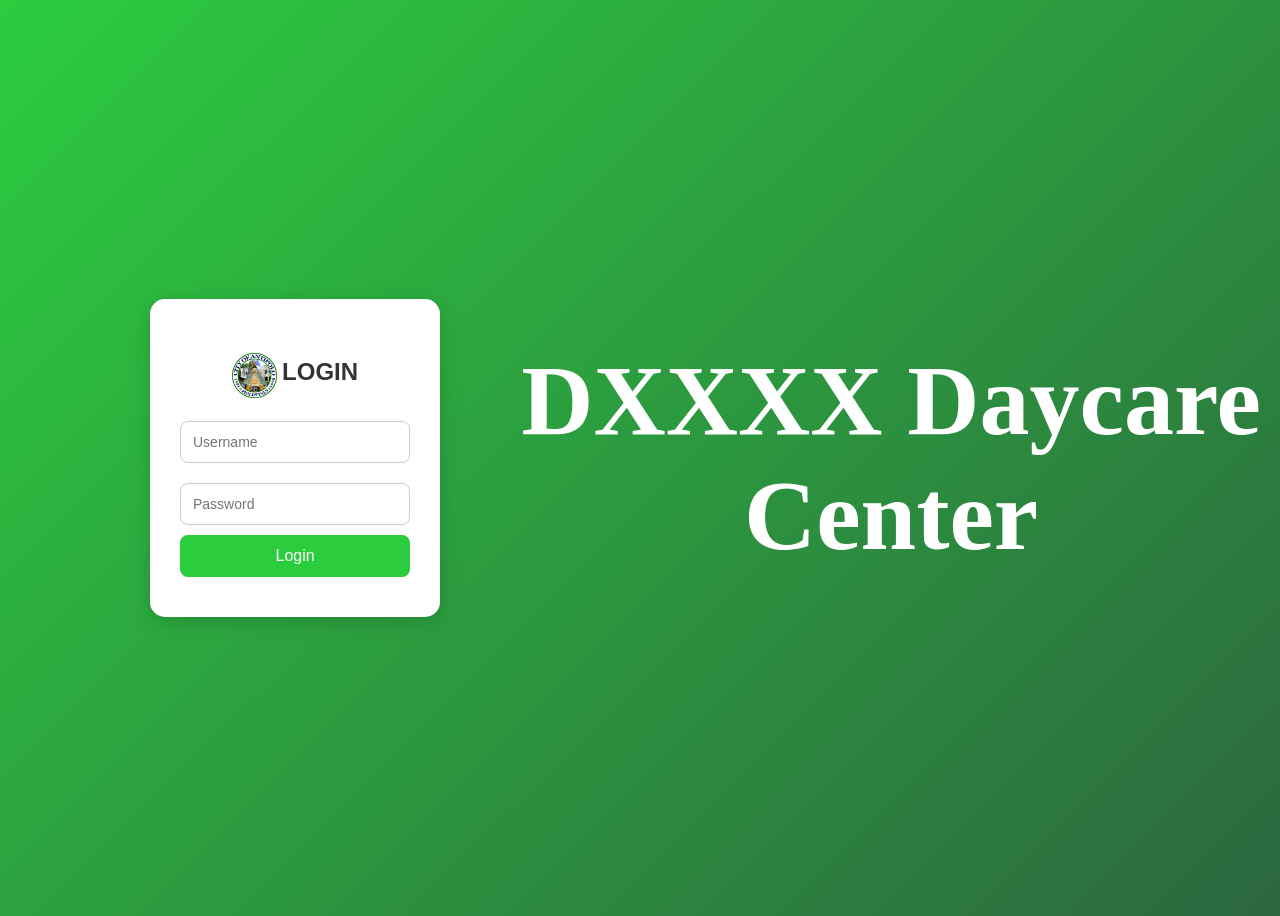
<file: index.html>
<!DOCTYPE html>
<html lang="en">
<head>
  <meta charset="UTF-8">
  <title>Login Page</title>
  <link rel="stylesheet" href="css2/login.css">
</head>
<body>
  <form action="login.php" method="POST">
    <div class ="formhead">
      <img class="pic" src="pictures/ANTIPOLO.png">
      <h2>LOGIN</h2>
    </div>
    <input type="text" name="username" placeholder="Username" required>
    <input type="password" name="pwd" placeholder="Password" required>
    <button type="submit">Login</button>
    <br>
    <!--<p>No account yet? <a href="phplessons/signup1.php">You Can Sign Up Here</a></p>-->
  </form>
  <p class = "TextTitle">
    <b>DXXXX Daycare Center</b>
  </p>


</body>
</html>
</file>
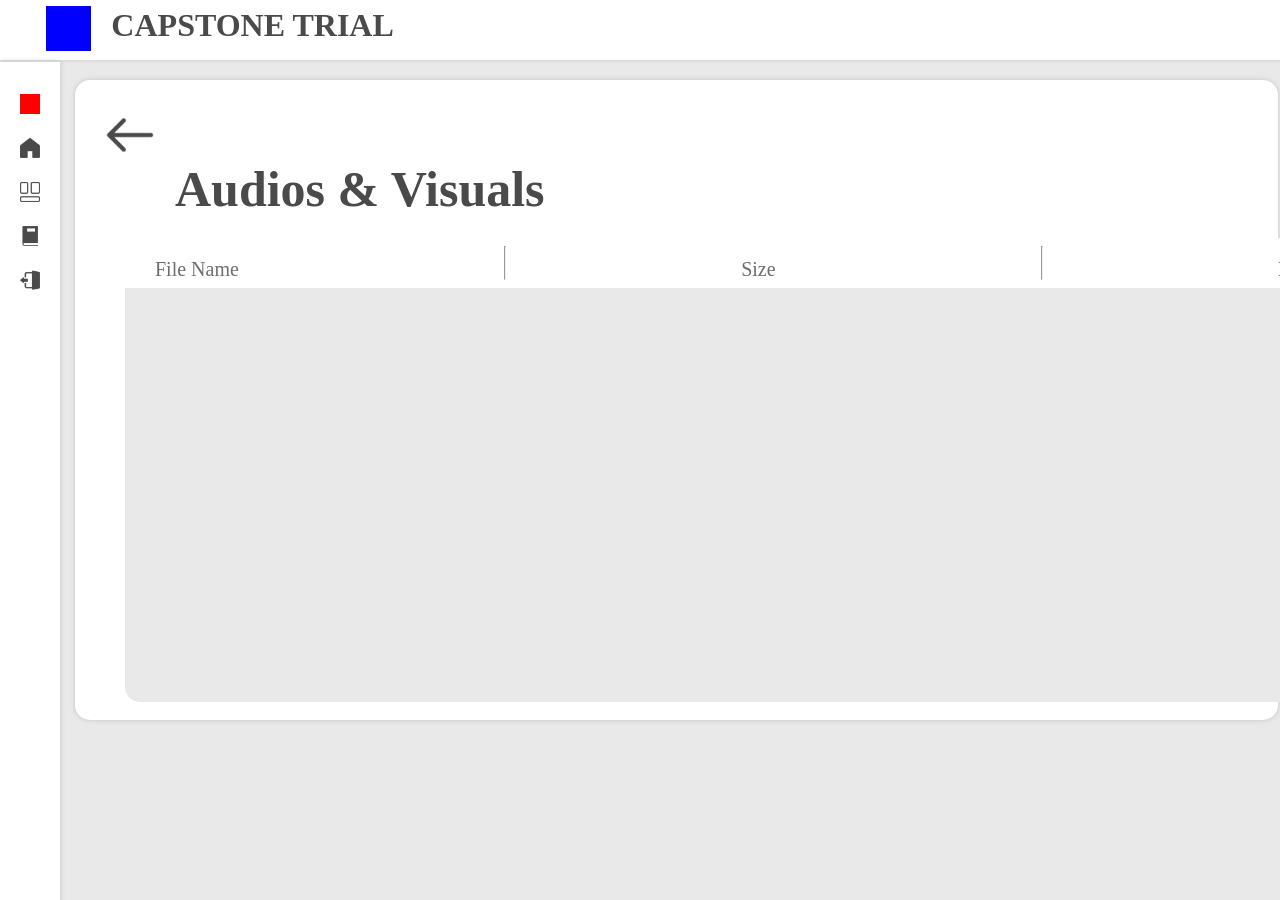
<file: AudioVisual.html>
<!DOCTYPE html>
<html lang="en">
	<head>
		<meta charset="UTF-8">
  	<meta http-equiv="X-UA-Compatible" content="IE=edge">
  	<meta name="viewport" content="width=device-width, initial-scale=1.0">
		<link rel="stylesheet" href="capstoneaudiovisual.css">
		<title>Learning - Audio/Visual</title>
	</head>
		<body>
		
		<div class="Topbar">
			<div class = "LogonTitle">
				<a href="index.html">
				<img class="Antipolo" src="blue1.png"></a>
				<a style="text-decoration: none" href="index.html">
				<h1 class="TopbarTitle">CAPSTONE TRIAL</h1></a>
			</div>
		</div>
		
		<div class="sidebar">
			<a><img src="ICONs/red1.png" alt="marker"><span>Select Below</span></a>
			<a href="index.html"><img src="ICONs/Hicon.png" alt="Home"><span>Home</span></a>
			<a href="Dashboard.html"><img src="ICONs/Dicon.png" alt="Dashboard"><span>Dashboard</span></a>
			<a href="learning.html"><img src="ICONs/Licon.png" alt="Learnings"><span>Learnings</span></a>
			<a href="#"><img src="ICONs/LOicon.png" alt="Logout"><span>Logout</span></a>
		</div>
			
			<div class="Learn_container">
				<div class="Learn_content">
					<div class="Backcontainer" onclick ="location.href='learning.html';"></div>
					<p class="Text_title"><b>Audios & Visuals</b></p>
					<div class="SectionsContainer">
						<div class="Sort">
							<p class="Text_title4">File Name</p>
							<hr>
							<p class="Text_title4">Size</p>
							<hr>
							<p class="Text_title4">Date Modified</p>
						</div>
					</div>
				</div>
			</div>
			</div>
		</body>
</html>
</file>
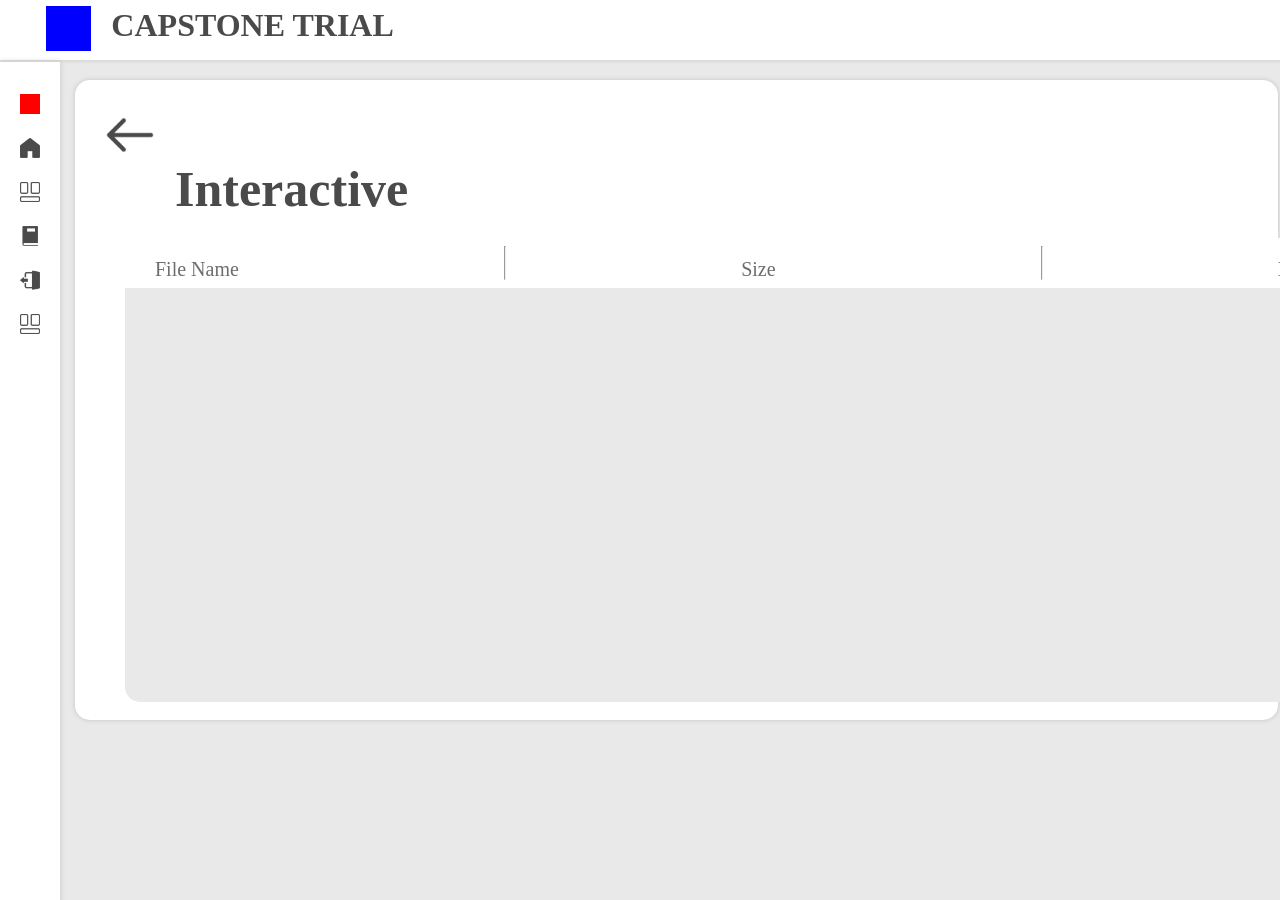
<file: Interactive.html>
<!DOCTYPE html>
<html lang="en">
	<head>
		<meta charset="UTF-8">
  	<meta http-equiv="X-UA-Compatible" content="IE=edge">
  	<meta name="viewport" content="width=device-width, initial-scale=1.0">
		<title>Learning - Interactive</title>
		<link rel="stylesheet" href="capstoneInteractive.css">
	</head>
		<body>
		
		<div class="Topbar">
			<div class = "LogonTitle">
				<a href="index.html">
				<img class="Antipolo" src="blue1.png"></a>
				<a style="text-decoration: none" href="index.html">
				<h1 class="TopbarTitle">CAPSTONE TRIAL</h1></a>
			</div>
		</div>
		
		<div class="sidebar">
			<a href="temporary.html"><img src="ICONs/red1.png" alt="marker"><span>Select Below</span></a>
			<a href="index.html"><img src="ICONs/Hicon.png" alt="Home"><span>Home</span></a>
			<a href="Dashboard.html"><img src="ICONs/Dicon.png" alt="Dashboard"><span>Dashboard</span></a>
			<a href="learning.html"><img src="ICONs/Licon.png" alt="Learnings"><span>Learnings</span></a>
			<a href="#"><img src="ICONs/LOicon.png" alt="Logout"><span>Logout</span></a>
			<a href="extra.html"><img src="ICONs/Dicon.png" alt="Extra Apps"><span>Extra Apps</span></a>
		</div>
			
			<div class="Learn_container">
				<div class="Learn_content">
					<div class="Backcontainer" onclick ="location.href='learning.html';"></div>
					<p class="Text_title"><b>Interactive</b></p>
					<div class="SectionsContainer">
						<div class="Sort">
							<p class="Text_title4">File Name</p>
							<hr>
							<p class="Text_title4">Size</p>
							<hr>
							<p class="Text_title4">Date Modified</p>
						</div>
					</div>
				</div>
			</div>
			</div>
		</body>
</html>
</file>
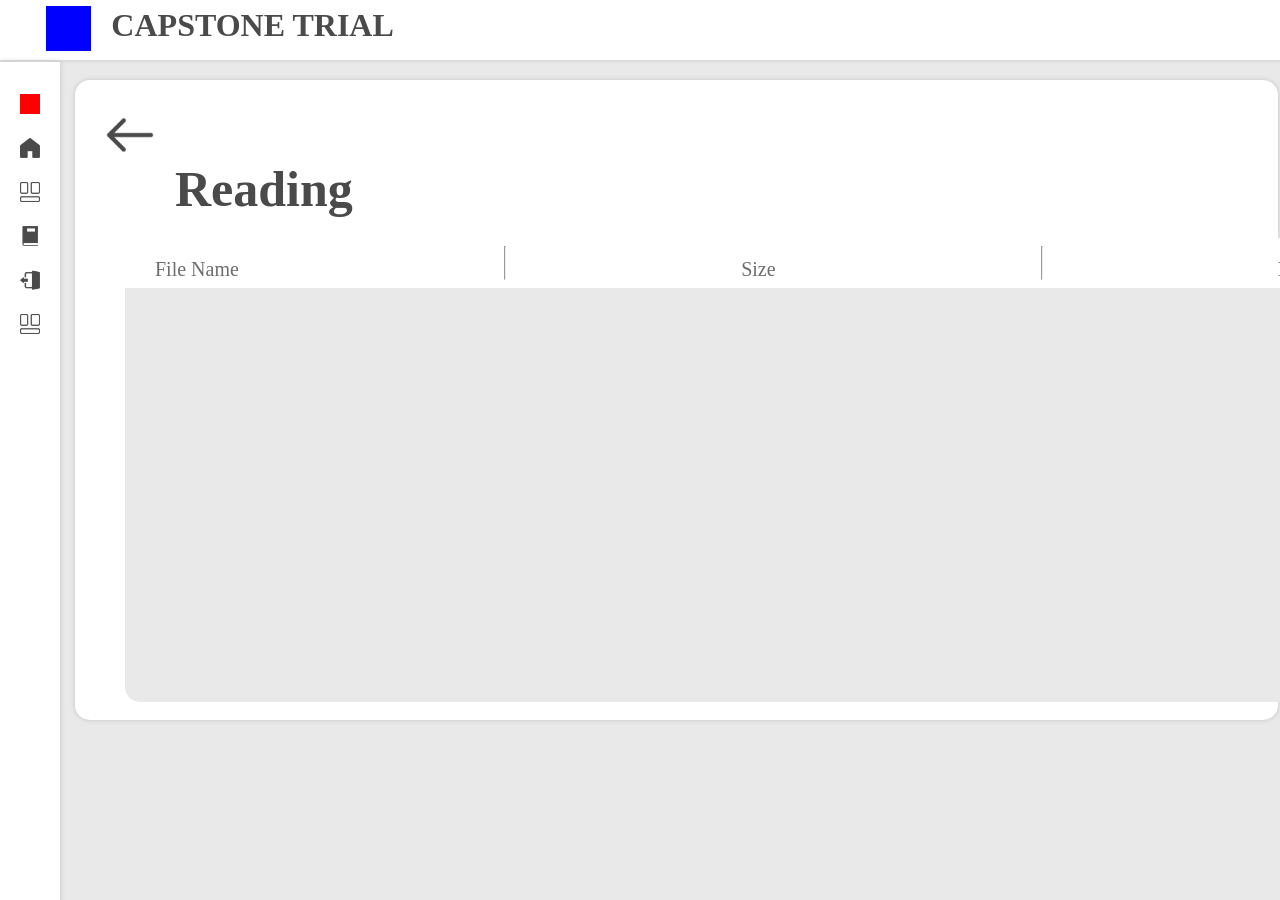
<file: Reading.html>
<!DOCTYPE html>
<html lang="en">
	<head>
		<meta charset="UTF-8">
  	<meta http-equiv="X-UA-Compatible" content="IE=edge">
  	<meta name="viewport" content="width=device-width, initial-scale=1.0">
		<title>Learning - Reading</title>
		<link rel="stylesheet" href="capstonereading.css">
	</head>
		<body>
		
		<div class="Topbar">
			<div class = "LogonTitle">
				<a href="index.html">
				<img class="Antipolo" src="blue1.png"></a>
				<a style="text-decoration: none" href="index.html">
				<h1 class="TopbarTitle">CAPSTONE TRIAL</h1></a>
			</div>
		</div>
		
		<div class="sidebar">
			<a href="temporary.html"><img src="ICONs/red1.png" alt="marker"><span>Select Below</span></a>
			<a href="index.html"><img src="ICONs/Hicon.png" alt="Home"><span>Home</span></a>
			<a href="Dashboard.html"><img src="ICONs/Dicon.png" alt="Dashboard"><span>Dashboard</span></a>
			<a href="learning.html"><img src="ICONs/Licon.png" alt="Learnings"><span>Learnings</span></a>
			<a href="#"><img src="ICONs/LOicon.png" alt="Logout"><span>Logout</span></a>
			<a href="extra.html"><img src="ICONs/Dicon.png" alt="Extra Apps"><span>Extra Apps</span></a>
		</div>
			
			<div class="Learn_container">
				<div class="Learn_content">
					<div class="Backcontainer" onclick ="location.href='learning.html';"></div>
					<p class="Text_title"><b>Reading</b></p>
					<div class="SectionsContainer">
						<div class="Sort">
							<p class="Text_title4">File Name</p>
							<hr>
							<p class="Text_title4">Size</p>
							<hr>
							<p class="Text_title4">Date Modified</p>
						</div>
					</div>
				</div>
			</div>
			</div>
		</body>
</html>
</file>
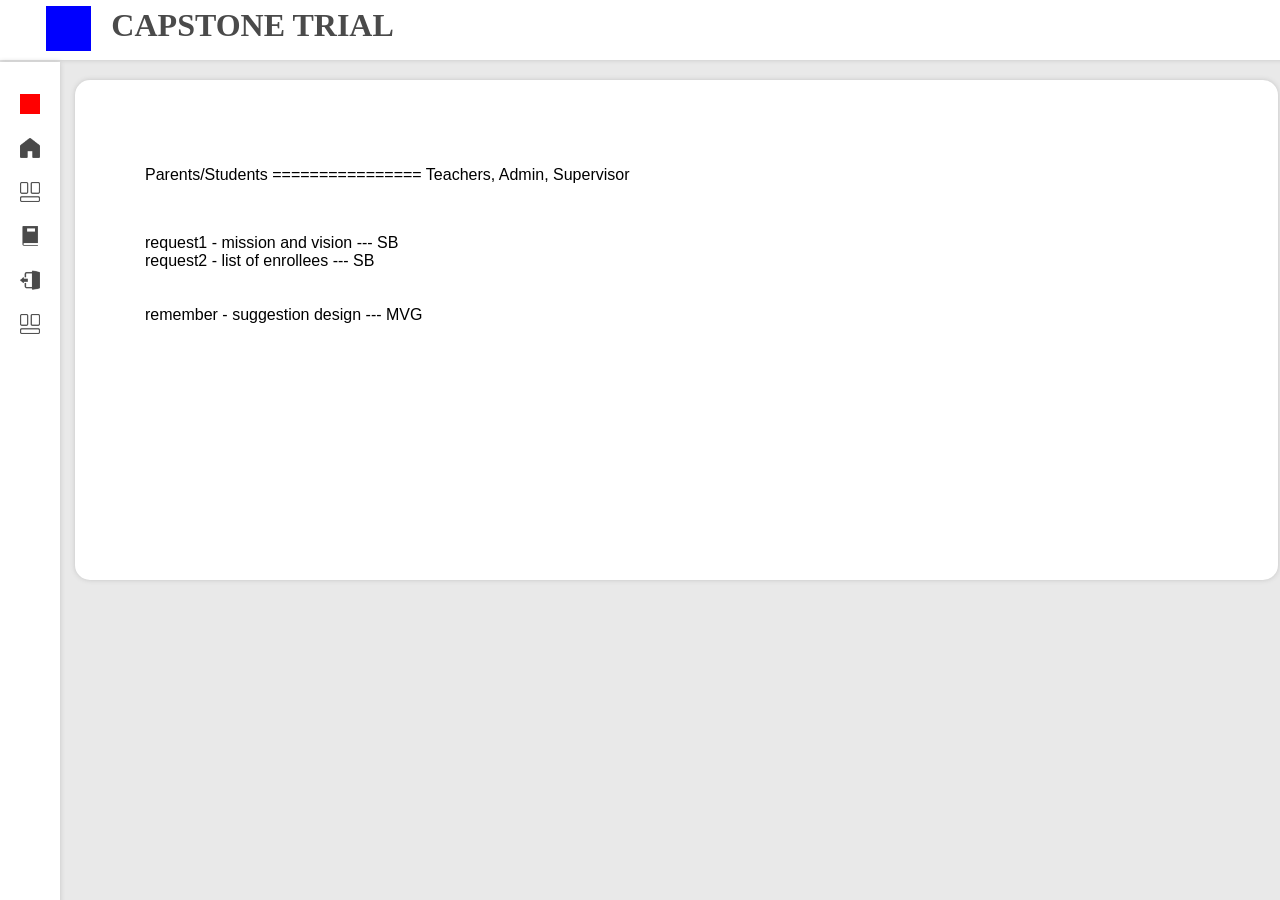
<file: temporary.html>
<!DOCTYPE html>
<html lang="en">
	<head>
		<meta charset="UTF-8">
  	<meta http-equiv="X-UA-Compatible" content="IE=edge">
  	<meta name="viewport" content="width=device-width, initial-scale=1.0">
		<title>Home</title>
		<link rel="stylesheet" href="capstonehome.css">
	</head>
		<body>
		
		<div class="Topbar">
			<div class = "LogonTitle">
				<a href="index.html">
				<img class="Antipolo" src="blue1.png"></a>
				<a style="text-decoration: none" href="index.html">
				<h1 class="TopbarTitle">CAPSTONE TRIAL</h1></a>
			</div>
		</div>
		
		<div class="sidebar">
			<a href="temporary.html"><img src="ICONs/red1.png" alt="marker"><span>Select Below</span></a>
			<a href="index.html"><img src="ICONs/Hicon.png" alt="Home"><span>Home</span></a>
			<a href="Dashboard.html"><img src="ICONs/Dicon.png" alt="Dashboard"><span>Dashboard</span></a>
			<a href="learning.html"><img src="ICONs/Licon.png" alt="Learnings"><span>Learnings</span></a>
			<a href="#"><img src="ICONs/LOicon.png" alt="Logout"><span>Logout</span></a>
			<a href="extra.html"><img src="ICONs/Dicon.png" alt="Extra Apps"><span>Extra Apps</span></a>
		</div>
			
			<div class="Home_container">
				<div class="Home_content">
					<p>Parents/Students ================  Teachers, Admin, Supervisor</p>
					<br>
					<p>request1 - mission and vision --- SB<br>
						 request2 - list of enrollees --- SB<br>
						 <br>
						 <br>
						 remember - suggestion design --- MVG<br>
						 <br><br>
						 
					</p>
				</div>
			</div>
		</body>
</html>
</file>
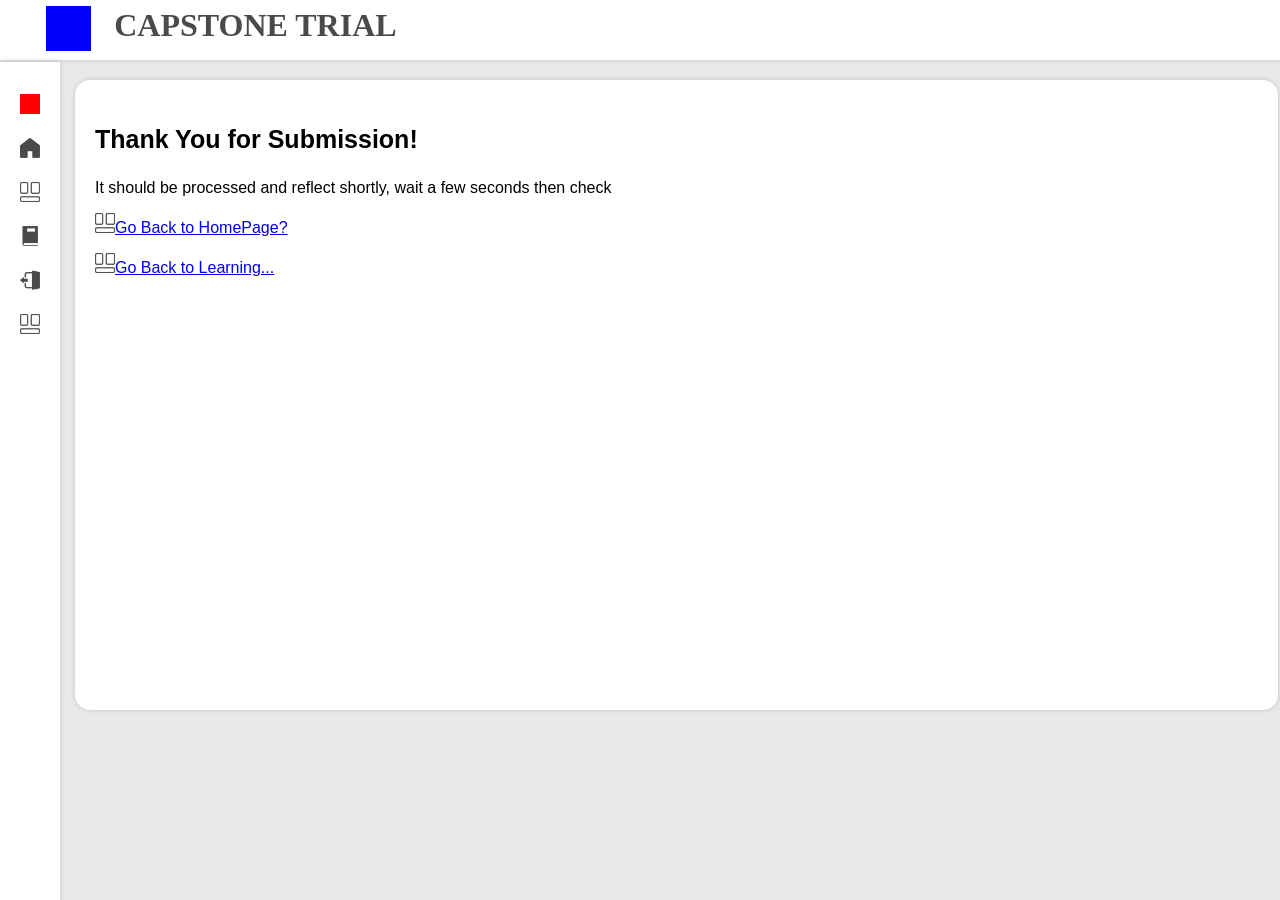
<file: phplessons/afterentry1.html>
<!DOCTYPE html>
<html lang="en">
	<head>
    <meta charset="UTF-8">
  	<meta http-equiv="X-UA-Compatible" content="IE=edge">
  	<meta name="viewport" content="width=device-width, initial-scale=1.0">
		<title>Submitted...</title>
		<link rel="stylesheet" href="../capstonedashboard.css">
	</head>
	<body>
		<div class="Topbar">
			<div class = "LogonTitle">
				<a href="../index.html">
				<img class="Antipolo" src="../blue1.png"></a>
				<a style="text-decoration: none" href="../index.html">
				<h1 class="TopbarTitle">CAPSTONE TRIAL</h1></a>
			</div>
		</div>
		
		<div class="sidebar">
      <a href="../temporary.html"><img src="../ICONs/red1.png" alt="marker"><span>Select Below</span></a>
			<a href="../index.html"><img src="../ICONs/Hicon.png" alt="Home"><span>Home</span></a>
			<a href="../Dashboard.html"><img src="../ICONs/Dicon.png" alt="Dashboard"><span>Dashboard</span></a>
			<a href="../learning.html"><img src="../ICONs/Licon.png" alt="Learnings"><span>Learnings</span></a>
			<a href="#"><img src="../ICONs/LOicon.png" alt="Logout"><span>Logout</span></a>
      <a href="../extra.html"><img src="../ICONs/Dicon.png" alt="Extra Apps"><span>Extra Apps</span></a>
		</div>



      <div class='Home_container'>
        <div class='Home_content'>
          <p style='font-size: 25px'><b>Thank You for Submission!</b></p>

					<p>It should be processed and reflect shortly, wait a few seconds then check</p>
          <p>
          <a href="../index.html"><img src="../ICONs/Dicon4.png" width="20" height="20"><span>Go Back to HomePage?</span></a>
          </p>
          <p>
          <a href="../learning.html"><img src="../ICONs/Dicon4.png" width="20" height="20"><span><u></u>Go Back to Learning...</u></span></a>
          </p>
        </div>
      </div>

  </body>
</html>
</file>
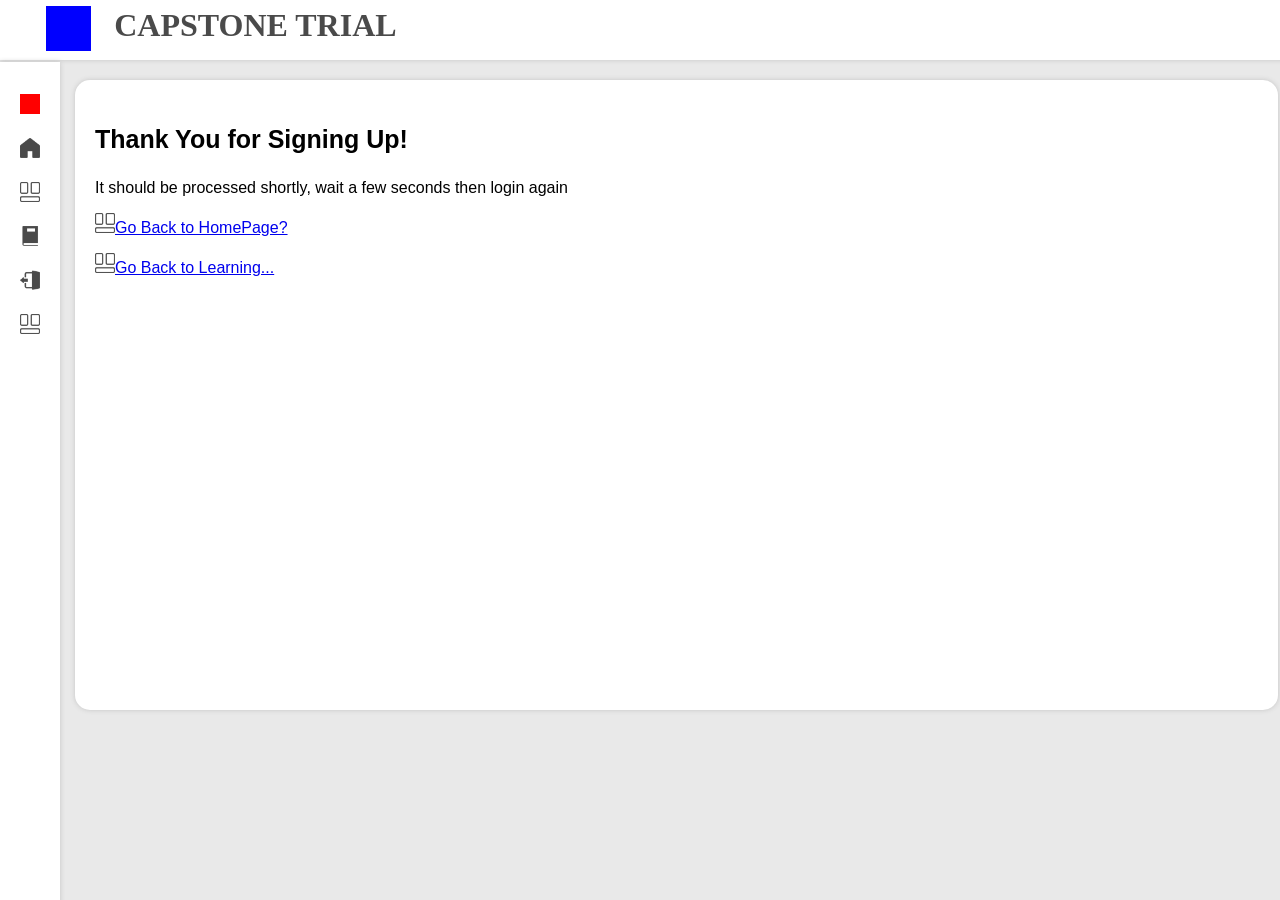
<file: phplessons/headaftersignup.html>
<!DOCTYPE html>
<html lang="en">
	<head>
    <meta charset="UTF-8">
  	<meta http-equiv="X-UA-Compatible" content="IE=edge">
  	<meta name="viewport" content="width=device-width, initial-scale=1.0">
		<title>Signing Up!</title>
		<link rel="stylesheet" href="../capstonedashboard.css">
	</head>
	<body>
		<div class="Topbar">
			<div class = "LogonTitle">
				<a href="../index.html">
				<img class="Antipolo" src="../blue1.png"></a>
				<a style="text-decoration: none" href="../index.html">
				<h1 class="TopbarTitle">CAPSTONE TRIAL</h1></a>
			</div>
		</div>
		
		<div class="sidebar">
      <a href="../temporary.html"><img src="../ICONs/red1.png" alt="marker"><span>Select Below</span></a>
			<a href="../index.html"><img src="../ICONs/Hicon.png" alt="Home"><span>Home</span></a>
			<a href="../Dashboard.html"><img src="../ICONs/Dicon.png" alt="Dashboard"><span>Dashboard</span></a>
			<a href="../learning.html"><img src="../ICONs/Licon.png" alt="Learnings"><span>Learnings</span></a>
			<a href="#"><img src="../ICONs/LOicon.png" alt="Logout"><span>Logout</span></a>
      <a href="../extra.html"><img src="../ICONs/Dicon.png" alt="Extra Apps"><span>Extra Apps</span></a>
		</div>



      <div class='Home_container'>
        <div class='Home_content'>
          <p style='font-size: 25px'><b>Thank You for Signing Up!</b></p>

					<p>It should be processed shortly, wait a few seconds then login again</p>
          <p>
          <a href="../index.html"><img src="../ICONs/Dicon4.png" width="20" height="20"><span>Go Back to HomePage?</span></a>
          </p>
          <p>
          <a href="../learning.html"><img src="../ICONs/Dicon4.png" width="20" height="20"><span><u></u>Go Back to Learning...</u></span></a>
          </p>
        </div>
      </div>

  </body>
</html>
</file>
<file: css2/login.css>
body {
  font-family: Arial, sans-serif;
  background: linear-gradient(135deg, #2CCC3F, #2C673F);
  height: 100vh;
  margin-left: 150px;
  display: flex;
  justify-content: flex-start;
  align-items: center;
}

form {
  background: white;
  padding: 40px 30px;
  border-radius: 15px;
  width: 320px;
  box-shadow: 0 5px 20px rgba(0,0,0,0.15);
  justify-content: center;
  align-items: center;
}


h2 {
  text-align: center;
  color: #333;
  margin-bottom: 25px;
}

.title {
  text-align: center;
  color: #333;
  margin-bottom: 25px;
}


input[type="text"],
input[type="password"] {
  width: 100%;
  padding: 12px;
  margin: 10px 0;
  border: 1px solid #ccc;
  border-radius: 8px;
  box-sizing: border-box;
  font-size: 14px;
}


button {
  width: 100%;
  padding: 12px;
  border: none;
  background: #2CCC3F;
  color: white;
  border-radius: 8px;
  font-size: 16px;
  cursor: pointer;
  transition: 0.3s;
}

button:hover {
  background: #2C673F;
}

.pic {
    margin-right: 5px;
	height: 45px;
	width: 45px;   
}

.formhead {
    display:flex;
    justify-content: center;
    align-items: center;
}

.TextTitle {
    margin-left: 70px;
    text-align: center;
    color: white;
    font-size: 100px;
    font-family: Calibri;
}
</file>
<file: capstoneaudiovisual.css>
Body {
	background-color: #e9e9e9;
	margin: 0;
	font-family: Arial, sans-serif;
}

.Topbar {
	display: flex;
	align-items: center;
	width: 103%;
	height: 60px;
	background-color: white;
	box-shadow: 0px 0px 5px #c4c4c4;
}

.LogonTitle {
	display: flex;
	width: 30%;
	margin-left: 2%;
}

.TopbarTitle {
	font-family: Calibri;
	color: #4a4a4a;
}

.Antipolo {
	margin: 20px;
	height: 45px;
	width: 45px;
}

.sidebar {
	height: 100%;
	margin-top: 62px;
	width: 60px;
	position: fixed;
	top: 0;
	left: 0;
	background-color: #ffffff;
	padding-top: 20px;
	overflow-x: hidden;
	transition: width 0.3s ease;
	white-space: nowrap;
	box-shadow: 0px 0px 5px #c4c4c4;
}

.sidebar:hover {
	width: 200px;
}

.sidebar:hover ~ .content {
	margin-left: 200px;
}

.sidebar a {
	display: flex;
	align-items: center;
	color: #4a4a4a;
	padding: 12px 20px;
	text-decoration: none;
	transition: background 0.3s;
	font-family: Calibri;
}

.sidebar a:hover {
	background-color: #d2d2d2;
}

.sidebar a img {
	width: 20px;
	height: 20px;
	object-fit: contain;
}

.sidebar a span {
	opacity: 0;
	margin-left: 10px;
	transition: opacity 0.3s ease;
}

.sidebar:hover a span {
	opacity: 1;
}

.Learn_content {
	margin: 10px;
	padding: 20px;
	transition: margin-left 0.3s ease;
}

.Learn_container {
	border-radius: 15px;
	margin: 20px;
	margin-left: 75px;
	flex: 1;
	display: flex;
	Width: 94%;
	height: 640px;
	background-color: #FFFFFF;
	box-shadow: 0px 0px 5px #c4c4c4;
}

.SectionsContainer {
	border-radius: 15px;
	margin: 20px;
	margin-left: 20px;
	flex: 1;
	display: flex;
	justify-content: space-evenly;
	align-items: stretch;
	Width: 1330px;
	height: 80%;
	background-color: #e9e9e9;
}

.Sections1 {
	width: 50%;
	margin: 15px;
	padding-top: 30px;
	border-radius: 15px;
	background-color: #FFFFFF;
	justify-content: center;

	text-align: center;
	box-shadow: 0px 0px 5px #c4c4c4;
}

.Sections1:hover  {
	transform: scale(1.01);
	cursor: pointer;
	background-image: url("ICONs/BGreading.png");
	background-size:cover;
	background-position: center;
}

.Sections2 {
	width: 50%;
	margin: 15px;
	padding-top: 30px;
	border-radius: 15px;
	background-color: #FFFFFF;
	justify-content: center;
	text-align: center;
	box-shadow: 0px 0px 5px #c4c4c4;
}

.Sections2:hover  {
	transform: scale(1.01);
	cursor: pointer;
	background-image: url("ICONs/BGaudio.png");
	background-size:cover;
	background-position: center;
}

.Sections3 {
	width: 50%;
	margin: 15px;
	padding-top: 30px;
	border-radius: 15px;
	background-color: #FFFFFF;
	justify-content: center;

	text-align: center;
	box-shadow: 0px 0px 5px #c4c4c4;
}

.Sections3:hover  {
	transform: scale(1.01);
	cursor: pointer;
	background-image: url("ICONs/BGinteractive.png");
	background-size:cover;
	background-position: center;
}

.Backcontainer {
	height: 50px;
	width: 50px;
	border-radius: 100px;
	background-image: url("ICONs/Back.png");
	background-size:cover;
	background-position: center;
}

.Backcontainer:hover {
	cursor: pointer;
}

.Sort {
	background-color: #FFFFFF;
	width: 100%;
	height: 50px;
	flex: 1;
	display: flex;
}

hr.new1 {
	margin-top: 2.5%;
	margin-bottom: 5%;
	border: 2px solid #626262;
	border-radius: 10px;
	width: 350px;
}

.Text_title {
	margin-top: 0px;
	margin-bottom: 20px;
	margin-left: 70px;
	font-size: 50px;
	font-family: Calibri;
	color: #4a4a4a;
	display: flex;
	flex: 1;
	
}

.Text_title2 {
	margin: 0px;
	font-family: Calibri;
	color: #626262;
	font-size: 30px;
}

.Text_title3 {
	margin: 0px;
	font-family: Calibri;
	color: #626262;
	font-size: 15px;
}

.Text_title4 {
	margin-left: 30px;
	margin-right: 60px;
	font-family: Calibri;
	color: #6D6D6D;
	font-size: 20px;
}
</file>
<file: capstoneInteractive.css>
Body {
	background-color: #e9e9e9;
	margin: 0;
	font-family: Arial, sans-serif;
}

.Topbar {
	display: flex;
	align-items: center;
	width: 103%;
	height: 60px;
	background-color: white;
	box-shadow: 0px 0px 5px #c4c4c4;
}

.LogonTitle {
	display: flex;
	width: 30%;
	margin-left: 2%;
}

.TopbarTitle {
	font-family: Calibri;
	color: #4a4a4a;
}

.Antipolo {
	margin: 20px;
	height: 45px;
	width: 45px;
}

.sidebar {
	height: 100%;
	margin-top: 62px;
	width: 60px;
	position: fixed;
	top: 0;
	left: 0;
	background-color: #ffffff;
	padding-top: 20px;
	overflow-x: hidden;
	transition: width 0.3s ease;
	white-space: nowrap;
	box-shadow: 0px 0px 5px #c4c4c4;
}

.sidebar:hover {
	width: 200px;
}

.sidebar:hover ~ .content {
	margin-left: 200px;
}

.sidebar a {
	display: flex;
	align-items: center;
	color: #4a4a4a;
	padding: 12px 20px;
	text-decoration: none;
	transition: background 0.3s;
	font-family: Calibri;
}

.sidebar a:hover {
	background-color: #d2d2d2;
}

.sidebar a img {
	width: 20px;
	height: 20px;
	object-fit: contain;
}

.sidebar a span {
	opacity: 0;
	margin-left: 10px;
	transition: opacity 0.3s ease;
}

.sidebar:hover a span {
	opacity: 1;
}

.Learn_content {
	margin: 10px;
	padding: 20px;
	transition: margin-left 0.3s ease;
}

.Learn_container {
	border-radius: 15px;
	margin: 20px;
	margin-left: 75px;
	flex: 1;
	display: flex;
	Width: 94%;
	height: 640px;
	background-color: #FFFFFF;
	box-shadow: 0px 0px 5px #c4c4c4;
}

.SectionsContainer {
	border-radius: 15px;
	margin: 20px;
	margin-left: 20px;
	flex: 1;
	display: flex;
	justify-content: space-evenly;
	align-items: stretch;
	Width: 1330px;
	height: 80%;
	background-color: #e9e9e9;
}

.Sections1 {
	width: 50%;
	margin: 15px;
	padding-top: 30px;
	border-radius: 15px;
	background-color: #FFFFFF;
	justify-content: center;

	text-align: center;
	box-shadow: 0px 0px 5px #c4c4c4;
}

.Sections1:hover  {
	transform: scale(1.01);
	cursor: pointer;
	background-image: url("ICONs/BGreading.png");
	background-size:cover;
	background-position: center;
}

.Sections2 {
	width: 50%;
	margin: 15px;
	padding-top: 30px;
	border-radius: 15px;
	background-color: #FFFFFF;
	justify-content: center;
	text-align: center;
	box-shadow: 0px 0px 5px #c4c4c4;
}

.Sections2:hover  {
	transform: scale(1.01);
	cursor: pointer;
	background-image: url("ICONs/BGaudio.png");
	background-size:cover;
	background-position: center;
}

.Sections3 {
	width: 50%;
	margin: 15px;
	padding-top: 30px;
	border-radius: 15px;
	background-color: #FFFFFF;
	justify-content: center;

	text-align: center;
	box-shadow: 0px 0px 5px #c4c4c4;
}

.Sections3:hover  {
	transform: scale(1.01);
	cursor: pointer;
	background-image: url("ICONs/BGinteractive.png");
	background-size:cover;
	background-position: center;
}

.Backcontainer {
	height: 50px;
	width: 50px;
	border-radius: 100px;
	background-image: url("ICONs/Back.png");
	background-size:cover;
	background-position: center;
}

.Backcontainer:hover {
	cursor: pointer;
}

.Sort {
	background-color: #FFFFFF;
	width: 100%;
	height: 50px;
	flex: 1;
	display: flex;
}

hr.new1 {
	margin-top: 2.5%;
	margin-bottom: 5%;
	border: 2px solid #626262;
	border-radius: 10px;
	width: 350px;
}

.Text_title {
	margin-top: 0px;
	margin-bottom: 20px;
	margin-left: 70px;
	font-size: 50px;
	font-family: Calibri;
	color: #4a4a4a;
	display: flex;
	flex: 1;
	
}

.Text_title2 {
	margin: 0px;
	font-family: Calibri;
	color: #626262;
	font-size: 30px;
}

.Text_title3 {
	margin: 0px;
	font-family: Calibri;
	color: #626262;
	font-size: 15px;
}

.Text_title4 {
	margin-left: 30px;
	margin-right: 60px;
	font-family: Calibri;
	color: #6D6D6D;
	font-size: 20px;
}
</file>
<file: capstonereading.css>
Body {
	background-color: #e9e9e9;
	margin: 0;
	font-family: Arial, sans-serif;
}

.Topbar {
	display: flex;
	align-items: center;
	width: 103%;
	height: 60px;
	background-color: white;
	box-shadow: 0px 0px 5px #c4c4c4;
}

.LogonTitle {
	display: flex;
	width: 30%;
	margin-left: 2%;
}

.TopbarTitle {
	font-family: Calibri;
	color: #4a4a4a;
}

.Antipolo {
	margin: 20px;
	height: 45px;
	width: 45px;
}

.sidebar {
	height: 100%;
	margin-top: 62px;
	width: 60px;
	position: fixed;
	top: 0;
	left: 0;
	background-color: #ffffff;
	padding-top: 20px;
	overflow-x: hidden;
	transition: width 0.3s ease;
	white-space: nowrap;
	box-shadow: 0px 0px 5px #c4c4c4;
}

.sidebar:hover {
	width: 200px;
}

.sidebar:hover ~ .content {
	margin-left: 200px;
}

.sidebar a {
	display: flex;
	align-items: center;
	color: #4a4a4a;
	padding: 12px 20px;
	text-decoration: none;
	transition: background 0.3s;
	font-family: Calibri;
}

.sidebar a:hover {
	background-color: #d2d2d2;
}

.sidebar a img {
	width: 20px;
	height: 20px;
	object-fit: contain;
}

.sidebar a span {
	opacity: 0;
	margin-left: 10px;
	transition: opacity 0.3s ease;
}

.sidebar:hover a span {
	opacity: 1;
}

.Learn_content {
	margin: 10px;
	padding: 20px;
	transition: margin-left 0.3s ease;
}

.Learn_container {
	border-radius: 15px;
	margin: 20px;
	margin-left: 75px;
	flex: 1;
	display: flex;
	Width: 94%;
	height: 640px;
	background-color: #FFFFFF;
	box-shadow: 0px 0px 5px #c4c4c4;
}

.SectionsContainer {
	border-radius: 15px;
	margin: 20px;
	margin-left: 20px;
	flex: 1;
	display: flex;
	justify-content: space-evenly;
	align-items: stretch;
	Width: 1330px;
	height: 80%;
	background-color: #e9e9e9;
}

.Sections1 {
	width: 50%;
	margin: 15px;
	padding-top: 30px;
	border-radius: 15px;
	background-color: #FFFFFF;
	justify-content: center;

	text-align: center;
	box-shadow: 0px 0px 5px #c4c4c4;
}

.Sections1:hover  {
	transform: scale(1.01);
	cursor: pointer;
	background-image: url("ICONs/BGreading.png");
	background-size:cover;
	background-position: center;
}

.Sections2 {
	width: 50%;
	margin: 15px;
	padding-top: 30px;
	border-radius: 15px;
	background-color: #FFFFFF;
	justify-content: center;

	text-align: center;
	box-shadow: 0px 0px 5px #c4c4c4;
}

.Sections2:hover  {
	transform: scale(1.01);
	cursor: pointer;
	background-image: url("ICONs/BGaudio.png");
	background-size:cover;
	background-position: center;
}

.Sections3 {
	width: 50%;
	margin: 15px;
	padding-top: 30px;
	border-radius: 15px;
	background-color: #FFFFFF;
	justify-content: center;

	text-align: center;
	box-shadow: 0px 0px 5px #c4c4c4;
}

.Sections3:hover  {
	transform: scale(1.01);
	cursor: pointer;
	background-image: url("ICONs/BGinteractive.png");
	background-size:cover;
	background-position: center;
}

.Backcontainer {
	height: 50px;
	width: 50px;
	border-radius: 100px;
	background-image: url("ICONs/Back.png");
	background-size:cover;
	background-position: center;
}

.Backcontainer:hover {
	cursor: pointer;
}

.Sort {
	background-color: #FFFFFF;
	width: 100%;
	height: 50px;
	flex: 1;
	display: flex;
}

hr.new1 {
	margin-top: 2.5%;
	margin-bottom: 5%;
	border: 2px solid #626262;
	border-radius: 10px;
	width: 350px;
}

.Text_title {
	margin-top: 0px;
	margin-bottom: 20px;
	margin-left: 70px;
	font-size: 50px;
	font-family: Calibri;
	color: #4a4a4a;
}

.Text_title2 {
	margin: 0px;
	font-family: Calibri;
	color: #626262;
	font-size: 30px;
}

.Text_title3 {
	margin: 0px;
	font-family: Calibri;
	color: #626262;
	font-size: 15px;
}

.Text_title4 {
	margin-left: 30px;
	margin-right: 60px;
	font-family: Calibri;
	color: #6D6D6D;
	font-size: 20px;
}
</file>
<file: capstonehome.css>
Body {
	background-color: #e9e9e9;
	margin: 0;
	font-family: Arial, sans-serif;
}

.Topbar {
	display: flex;
	align-items: center;
	width: 103%;
	height: 60px;
	background-color: white;
	box-shadow: 0px 0px 5px #c4c4c4;
}

.LogonTitle {
	display: flex;
	width: 50%;
	margin-left: 2%;
	white-space: nowrap;
	overflow: hidden;
  text-overflow: ellipsis;
}

.TopbarTitle {
	font-family: Calibri;
	color: #4a4a4a;
}

.Antipolo {
	margin: 20px;
	height: 45px;
	width: 45px;
}

.sidebar {
	height: 100%;
	margin-top: 62px;
	width: 60px;
	position: fixed;
	top: 0;
	left: 0;
	background-color: #ffffff;
	padding-top: 20px;
	overflow-x: hidden;
	transition: width 0.3s ease;
	white-space: nowrap;
	box-shadow: 0px 0px 5px #c4c4c4;
}

.sidebar:hover {
	width: 200px;
}

.sidebar:hover ~ .content {
	margin-left: 200px;
}

.sidebar a {
	display: flex;
	align-items: center;
	color: #4a4a4a;
	padding: 12px 20px;
	text-decoration: none;
	transition: background 0.3s;
	font-family: Calibri;
}

.sidebar a:hover {
	background-color: #d2d2d2;
}

.sidebar a img {
	width: 20px;
	height: 20px;
	object-fit: contain;
}

.sidebar a span {
	opacity: 0;
	margin-left: 10px;
	transition: opacity 0.3s ease;
}

.sidebar:hover a span {
	opacity: 1;
}

.Home_content {
	margin: 50px;
	padding: 20px;
	transition: margin-left 0.3s ease;
}

.Home_container {
	border-radius: 15px;
	margin: 20px;
	margin-left: 75px;
	flex: 1;
	display: flex;
	Width: 94%;
	height: 500px;
	background-color: #FFFFFF;
	box-shadow: 0px 0px 5px #c4c4c4;
}

.AnnouncementContainer {
	border-radius: 15px;
	margin: 20px;
	margin-left: 75px;
	flex: 1;
	display: flex;
	Width: 80%;
	height: 90%;
	background-color: #e9e9e9;
}

.Text_announcement {
	margin: 30px;
	font-family: Calibri;
	color: #626262;
}

.Text_title {
	margin-top: 0px;
	margin-bottom: 50px;
	margin-left: 20px;
	font-size: 50px;
	font-family: Calibri;
	color: #4a4a4a;
}

.Text_title2 {
	margin: 0px;
	font-family: Calibri;
	color: #626262;
}
</file>
<file: capstonedashboard.css>
Body {
	background-color: #e9e9e9;
	margin: 0;
	font-family: Arial, sans-serif;
}

.Topbar {
	display: flex;
	align-items: center;
	width: 103%;
	height: 60px;
	background-color: white;
	box-shadow: 0px 0px 5px #c4c4c4;
}

.LogonTitle {
	display: flex;
	width: 50%;
	margin-left: 2%;
	white-space: nowrap;
	overflow: hidden;
  text-overflow: ellipsis;
}

.TopbarTitle {
	display: flex;
	margin-left: 1%;
	font-family: Calibri;
	color: #4a4a4a;
}

.Antipolo {
	margin: 20px;
	height: 45px;
	width: 45px;
}

.sidebar {
	height: 100%;
	margin-top: 62px;
	width: 60px;
	position: fixed;
	top: 0;
	left: 0;
	background-color: #ffffff;
	padding-top: 20px;
	overflow-x: hidden;
	transition: width 0.3s ease;
	white-space: nowrap;
	box-shadow: 0px 0px 5px #c4c4c4;
}

.sidebar:hover {
	width: 200px;
}

.sidebar:hover ~ .content {
	margin-left: 200px;
}

.sidebar a {
	display: flex;
	align-items: center;
	color: #4a4a4a;
	padding: 12px 20px;
	text-decoration: none;
	transition: background 0.3s;
	font-family: Calibri;
}

.sidebar a:hover {
	background-color: #d2d2d2;
}

.sidebar a img {
	width: 20px;
	height: 20px;
	object-fit: contain;
}

.sidebar a span {
	opacity: 0;
	margin-left: 10px;
	transition: opacity 0.3s ease;
}

.sidebar:hover a span {
	opacity: 1;
}

.Home_content {
	margin: 10px;
	padding: 10px;
	transition: margin-left 0.3s ease;
}

.Home_content2 {
	width: 100%;
	margin: 10px;
	padding: 10px;
	transition: margin-left 0.3s ease;
}

.Home_container {
	border-radius: 15px;
	margin: 20px;
	margin-left: 75px;
	flex: 1;
	display: flex;
	Width: 94%;
	height: 630px;
	background-color: #FFFFFF;
	box-shadow: 0px 0px 5px #c4c4c4;
}

.Profile_Container {
	border-radius: 15px;
	margin-left: 30px;
	flex-direction: column;
	align-items: center;
	flex: 1;
	display: flex;
	Width: 100%;
	height: 80%;
	background-color: #FFFFFF;
	box-shadow: 0px 0px 5px #c4c4c4;
}

.Profile_icon {
	border-radius: 100px;
	margin-top: 20%;
	height: 150px;
	width: 150px;
	box-shadow: 0px 0px 5px #c4c4c4;
}

.Profile_icon img {
    display: block;
    width: 100%;
    height: 100%;
    object-fit: cover;
}


.Report_Container {
	border-radius: 15px;
	margin-left: 75px;
	flex: 1;
	display: flex;
	Width: 90%;
	height: 50%;
	background-color: #FFFFFF;
	box-shadow: 0px 0px 5px #c4c4c4;
}

.MessageContainer {
	border-radius: 15px;
	margin: 20px;
	margin-left: 75px;
	flex: 1;
	display: flex;
	Width: 90%;
	height: 20%;
	background-color: #e9e9e9;
}

.Text_Report {
	margin: 30px;
	font-family: Calibri;
	color: #626262;
}

.Text_title {
	margin-top: 0px;
	margin-bottom: 20px;
	margin-left: 20px;
	font-size: 50px;
	font-family: Calibri;
	color: #4a4a4a;
}

.Text_title2 {
	font-size: 30px;
	margin-top: 50px;
	margin-left: 70px;
	font-family: Calibri;
	color: #626262;
}

.Text_title3 {
	font-size: 20px;
	font-family: Calibri;
	color: #aaacab;
}

.logout {
  position: fixed;
  bottom: 20px;
  right: 20px;
  width: 40px;
  height: 40px;
  border-radius: 50%;
  transition: filter 0.3s ease;
  cursor: pointer;
}

.logout:hover {
  filter: brightness(70%);
}
</file>
